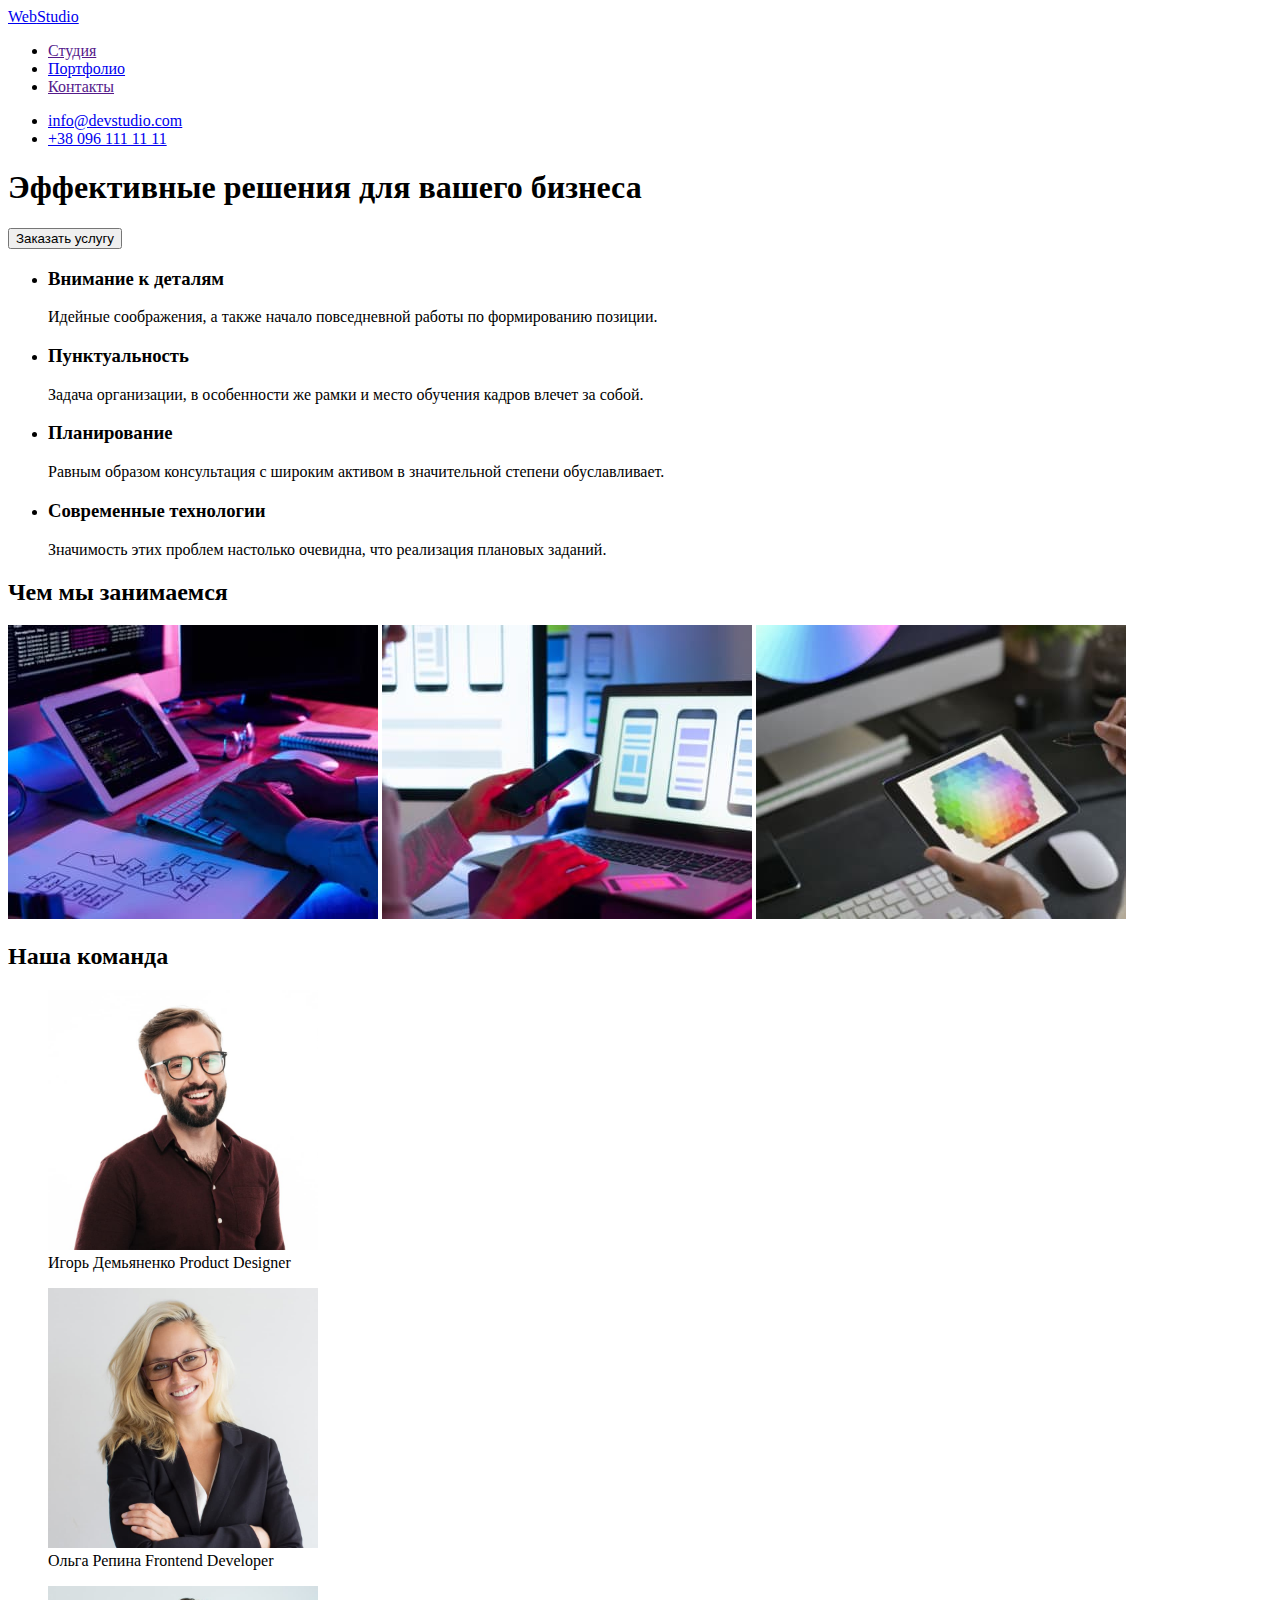
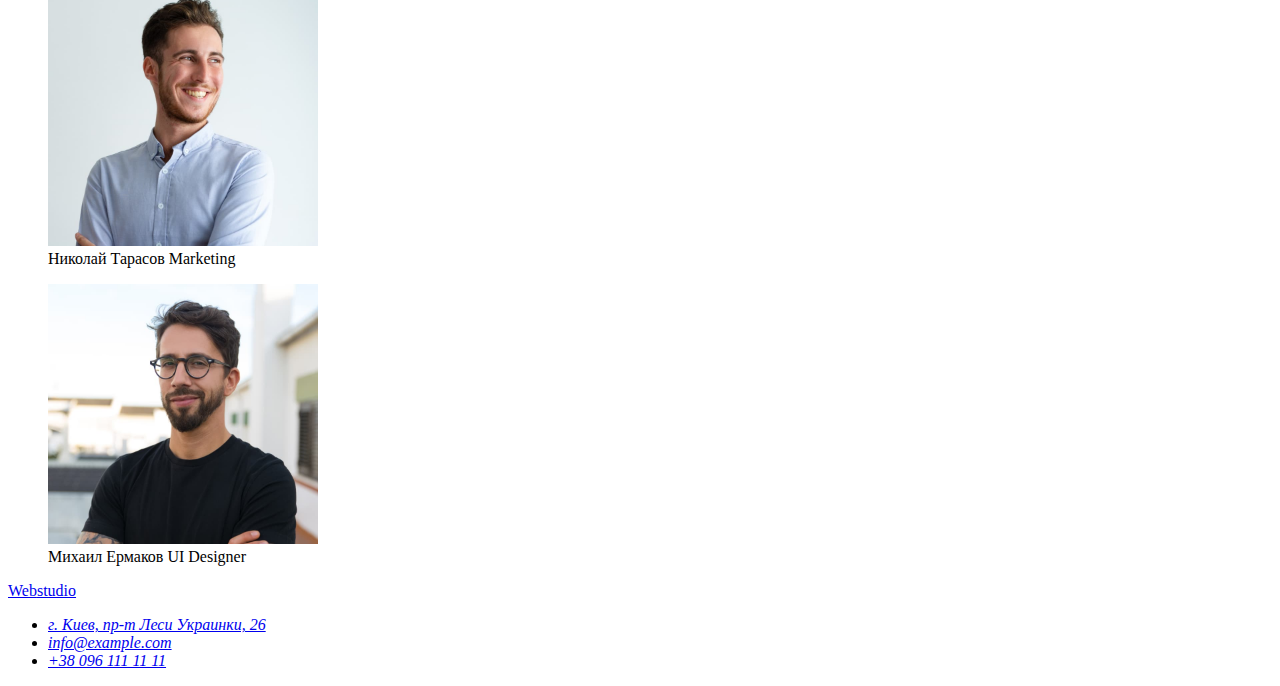
<file: index.html>
<!DOCTYPE html>
<html lang="ru">
  <head>
    <meta charset="UTF-8" />
    <meta http-equiv="X-UA-Compatible" content="IE=edge" />
    <meta name="viewport" content="width=device-width, initial-scale=1.0" />
    
    <title>WebStudio</title>
  </head>
  <body>
    <header>
      <a href="#" target="_blank"><span>Web</span>Studio</a>
      <nav>
        <ul>
          <li><a href="" target="_blank">Студия</a></li>
          <li><a href="/portfolio.html" target="_blank">Портфолио</a></li>
          <li><a href="" target="_blank">Контакты</a></li>
        </ul>
      </nav>
      <ul>
        <li>
          <a href="mailto:info@devstudio.com">info@devstudio.com</a>
        </li>
        <li>
          <a href="tel:+380961111111">+38 096 111 11 11</a>
        </li>
      </ul>
    </header>
    <main>
      <section>
        <h1>Эффективные решения для вашего бизнеса</h1>
        <button type="button">Заказать услугу</button>
      </section>
      <section>
        <ul>
          <li>
            <h3>Внимание к деталям</h3>
            <p>
              Идейные соображения, а также начало повседневной работы по
              формированию позиции.
            </p>
          </li>
          <li>
            <h3>Пунктуальность</h3>
            <p>
              Задача организации, в особенности же рамки и место обучения кадров
              влечет за собой.
            </p>
          </li>
          <li>
            <h3>Планирование</h3>
            <p>
              Равным образом консультация с широким активом в значительной
              степени обуславливает.
            </p>
          </li>
          <li>
            <h3>Современные технологии</h3>
            <p>
              Значимость этих проблем настолько очевидна, что реализация
              плановых заданий.
            </p>
          </li>
        </ul>
      </section>
      <section>
        <h2>Чем мы занимаемся</h2>
        <img src="./images/laptop.jpg" alt="desktop" width="370" />
        <img src="./images/phone.jpg" alt="mobile" width="370" />
        <img src="./images/tablet.jpg" alt="tablet" width="370" />
      </section>
      <section>
        <h2>Наша команда</h2>
        <figure>
          <img src="./images/ihor.jpg" alt="Ihor" width="270" />
          <figcaption>Игорь Демьяненко Product Designer</figcaption>
        </figure>
        <figure>
          <img src="./images/olga.jpg" alt="Olga" width="270" />
          <figcaption>Ольга Репина Frontend Developer</figcaption>
        </figure>
        <figure>
          <img src="./images/niko.jpg" alt="Niko" width="270" />
          <figcaption>Николай Тарасов Marketing</figcaption>
        </figure>
        <figure>
          <img src="./images/michael.jpg" alt="Michael" width="270" />
          <figcaption>Михаил Ермаков UI Designer</figcaption>
        </figure>
      </section>
    </main>
    <footer>
      <a href="./index.html"><span>Web</span>studio</a>
      <address>
        <ul>
          <li>
            <a
              href="https://bit.ly/3pXMvUd"
              target="_blank"
              rel="noopener noreferrer"
              >г. Киев, пр-т Леси Украинки, 26</a
            >
          </li>
          <li>
            <a class="link" href="mailto:info@devstudio.com"
              >info@example.com</a
            >
          </li>
          <li><a href="tel:+380961111111">+38 096 111 11 11</a></li>
        </ul>
      </address>
    </footer>
  </body>
</html>
</file>
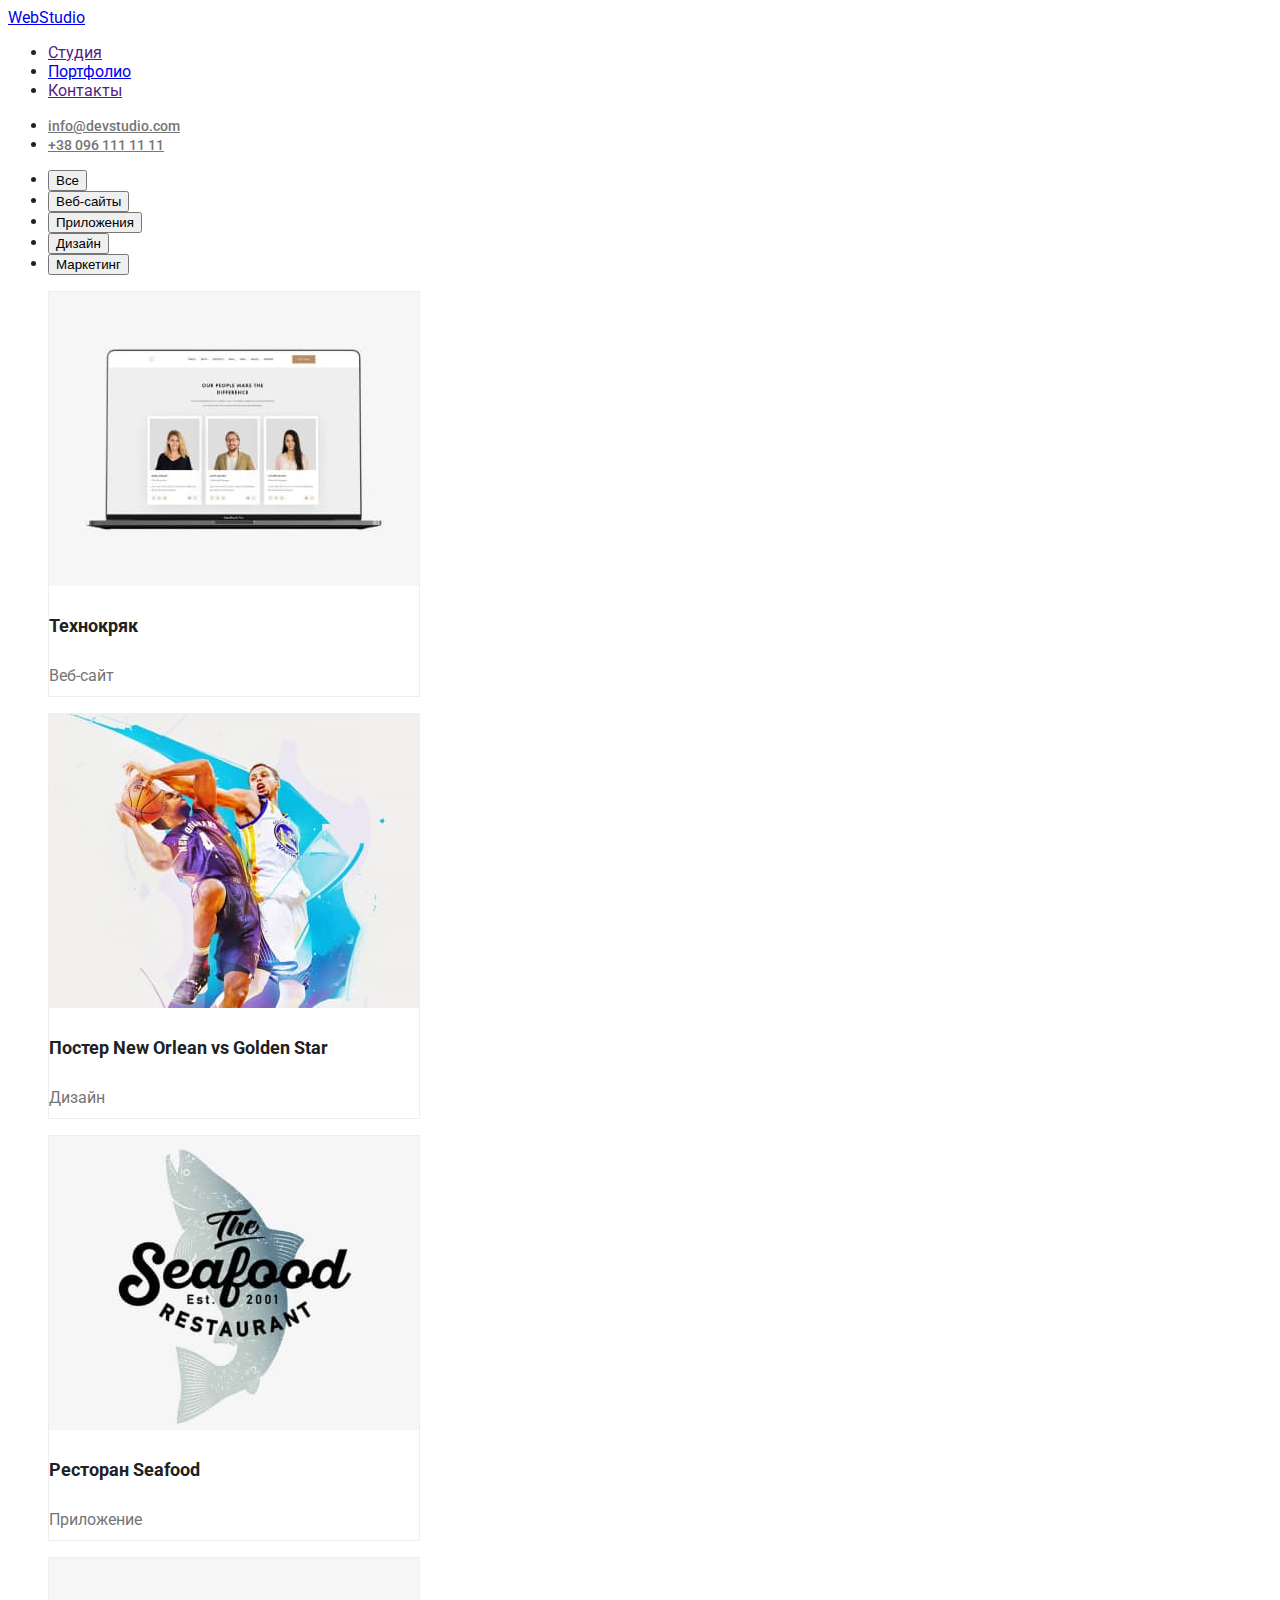
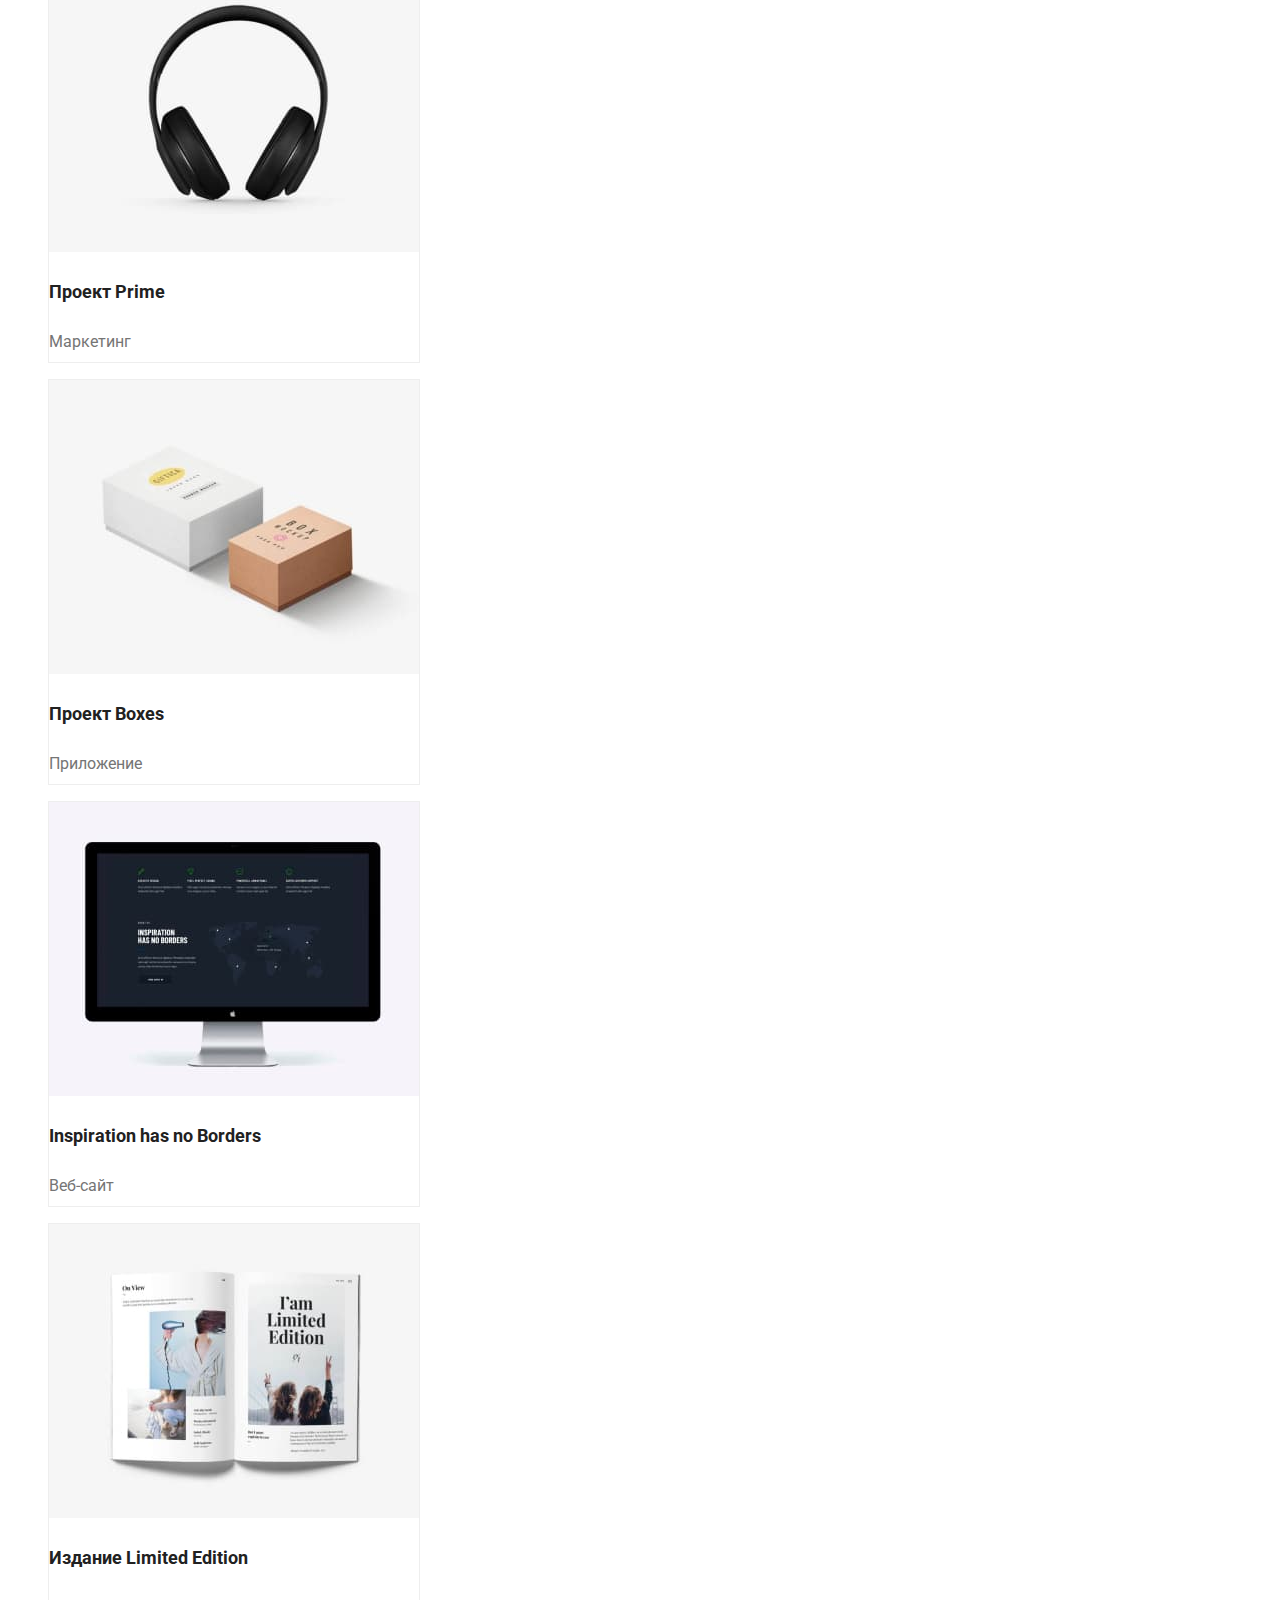
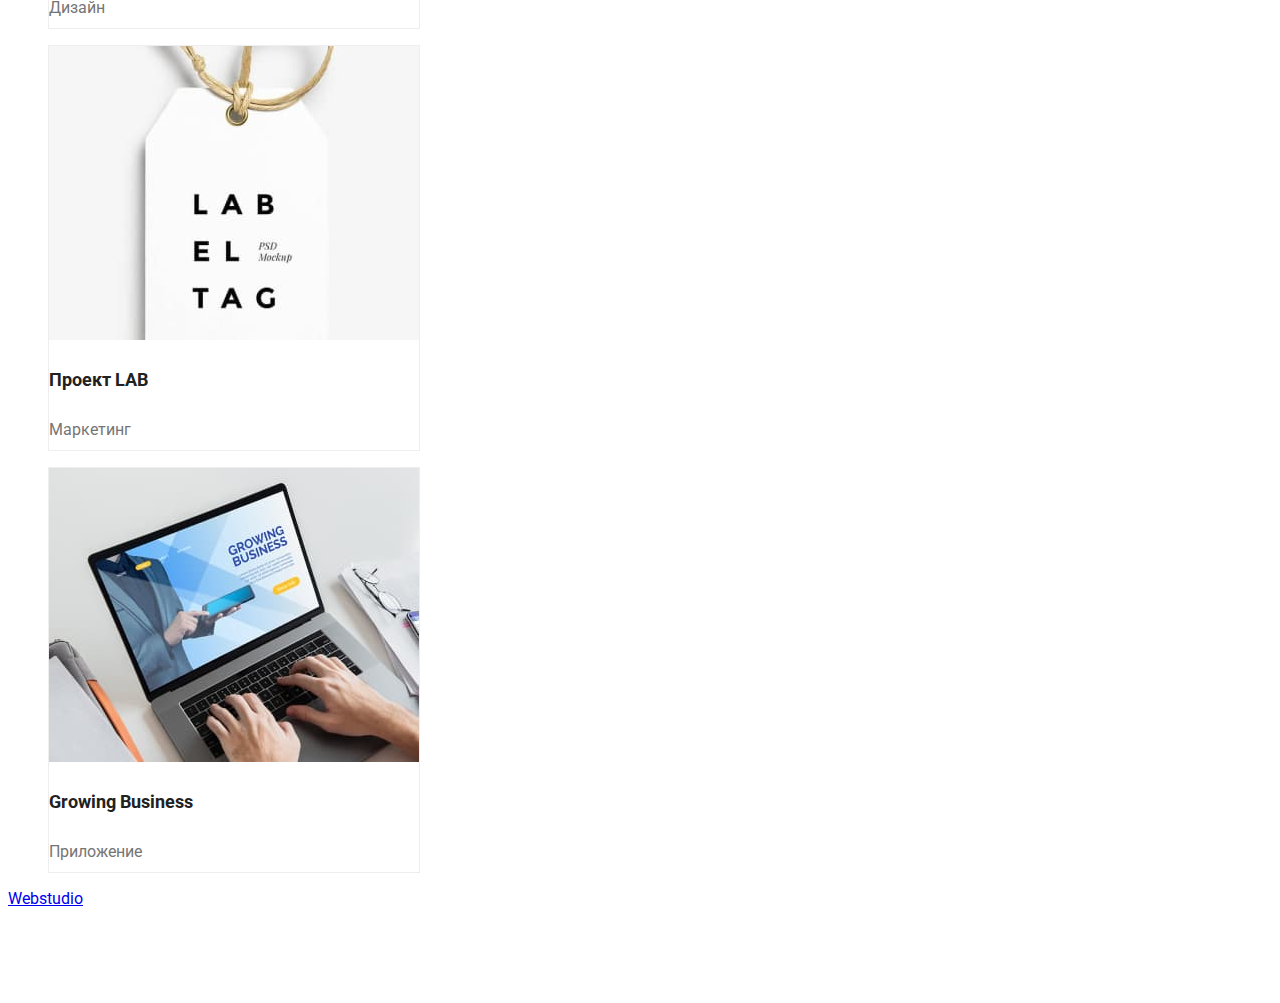
<file: portfolio.html>
<!DOCTYPE html>
<html lang="en">
  <head>
    <meta charset="UTF-8" />
    <meta http-equiv="X-UA-Compatible" content="IE=edge" />
    <meta name="viewport" content="width=device-width, initial-scale=1.0" />
    <link href="./css/styles.css" rel="stylesheet" />
    <link rel="preconnect" href="https://fonts.googleapis.com" />
    <link rel="preconnect" href="https://fonts.gstatic.com" crossorigin />
    <link
      href="https://fonts.googleapis.com/css2?family=Raleway:wght@700&family=Roboto:wght@400;500;700;900&display=swap"
      rel="stylesheet"
    />
    <title>Portfolio</title>
  </head>
  <body>
    <header class="portfolio-header">
      <a href="./index.html" target="_blank"><span>Web</span>Studio</a>
      <nav>
        <ul>
          <li><a href="" target="_blank">Студия</a></li>
          <li><a href="portfolio.html" target="_blank">Портфолио</a></li>
          <li><a href="" target="_blank">Контакты</a></li>
        </ul>
      </nav>
      <ul class="contact-address">
        <li>
          <a href="mailto:info@devstudio.com">info@devstudio.com</a>
        </li>
        <li>
          <a href="tel:+380961111111">+38 096 111 11 11</a>
        </li>
      </ul>
    </header>
    <main>
      <div class="content">
        <ul>
          <li><button type="button">Все</button></li>
          <li><button type="button">Веб-сайты</button></li>
          <li><button type="button">Приложения</button></li>
          <li><button type="button">Дизайн</button></li>
          <li><button type="button">Маркетинг</button></li>
        </ul>
      </div>
      <div class="cards">
        <figure>
          <img src="./images/website.jpg" alt="techcrash" width="370" />
          <figcaption>
            <h3>Технокряк</h3>
            <p>Веб-сайт</p>
          </figcaption>
        </figure>
        <figure>
          <img src="./images/design-post.jpg" alt="design-post" width="370" />
          <figcaption>
            <h3>Постер New Orlean vs Golden Star</h3>
            <p>Дизайн</p>
          </figcaption>
        </figure>
        <figure>
          <img
            src="./images/restoraunt-app.jpg"
            alt="restoraunt-app"
            width="370"
          />
          <figcaption>
            <h3>Ресторан Seafood</h3>
            <p>Приложение</p>
          </figcaption>
        </figure>
        <figure>
          <img src="./images/prime-market.jpg" alt="prime-market" width="370" />
          <figcaption>
            <h3>Проект Prime</h3>
            <p>Маркетинг</p>
          </figcaption>
        </figure>
        <figure>
          <img src="./images/box-app.jpg" alt="box-app" width="370" />
          <figcaption>
            <h3>Проект Boxes</h3>
            <p>Приложение</p>
          </figcaption>
        </figure>
        <figure>
          <img
            src="./images/insperation-website.jpg"
            alt="insperation-website"
            width="370"
          />
          <figcaption>
            <h3>Inspiration has no Borders</h3>
            <p>Веб-сайт</p>
          </figcaption>
        </figure>
        <figure>
          <img
            src="./images/limited-edition-design.jpg"
            alt="limited-edition-design"
            width="370"
          />
          <figcaption>
            <h3>Издание Limited Edition</h3>
            <p>Дизайн</p>
          </figcaption>
        </figure>
        <figure>
          <img src="./images/market-lab.jpg" alt="market-lab" width="370" />
          <figcaption>
            <h3>Проект LAB</h3>
            <p>Маркетинг</p>
          </figcaption>
        </figure>
        <figure>
          <img src="./images/business-app.jpg" alt="" width="370" />
          <figcaption>
            <h3>Growing Business</h3>
            <p>Приложение</p>
          </figcaption>
        </figure>
      </div>
    </main>
    <footer class="portfolio-footer">
      <a href="./index.html"><span>Web</span>studio</a>
      <address class="company-address">
        <ul>
          <li class="location-address">
            <a
              href="https://bit.ly/3pXMvUd"
              target="_blank"
              rel="noopener noreferrer"
              >г. Киев, пр-т Леси Украинки, 26</a
            >
          </li>
          <li class="mail-address">
            <a class="link" href="mailto:info@devstudio.com"
              >info@example.com</a
            >
          </li>
          <li class="tel-address">
            <a href="tel:+380961111111">+38 096 111 11 11</a>
          </li>
        </ul>
      </address>
    </footer>
  </body>
</html>
</file>
<file: css/styles.css>
:root {
  --hover-color: #2196f3;
  --white-color: #ffffff;
  --main-background: #e5e5e5;
  --background-color-dark: #2f303a;
  --main-color: #212121;
  --grey-color: #757575;
  --address-color: rgba(255, 255, 255, 0.6);
}

body {
  font-family: Roboto, Raleway, sans-serif;
  background: #ffffff;
  color: var(--main-color);
}

.pages-header {
  background: var(--white-color);
}

.nav-site .item a {
  display: block;
  color: var(--main-color);
  text-decoration: none;
  font-weight: 500;
  line-height: 1.14;
  letter-spacing: 0.02em;
}

.pages-header .nav-contacts a {
  font-size: 14px;
  font-weight: 500;
  color: var(--grey-color);
  text-decoration: none;
}

.nav-contacts a:hover,
a:focus {
  color: var(--hover-color);
}

.pages-footer {
  background: var(--background-color-dark);
}

.cards figure {
  width: 370px;
  height: 404px;
  border: 1px solid #eeeeee;
  background: var(--white-color);
}

.company-address li a {
  color: var(--white-color);
  line-height: 1.4;
}

.company-logo {
  color: var(--main-color);
  text-decoration: none;
  font-family: Raleway, sans-serif;
  font-weight: 700;
  font-size: 26px;
  line-height: 1.2;
}

.pages-footer .footer-logo {
  color: var(--white-color);
  text-decoration: none;
  font-family: Raleway, sans-serif;
  font-weight: 700;
  font-size: 26px;
  line-height: 1.2;
}

.blue-logo {
  color: var(--hover-color);
}

.pages-header a,
.pages-header a:active,
.company-address a,
.company-address a:active,
.pages-footer a,
.pages-footer a:active {
  color: var(--main-color);
  text-decoration: none;
}

.pages-header a:hover,
.pages-header a:focus,
.company-address a:hover,
.company-address a:focus,
.pages-footer a:hover,
.pages-footer a:focus,
.company-address .mail-address a:hover,
.company-address .mail-address a:focus,
.company-address .tel-address a:hover,
.company-address .tel-address a:focus {
  color: var(--hover-color);
}

.filter button {
  width: 128px;
  height: 38px;
  color: var(--main-color);
  background: #f5f4fa;
  border: 0;
  border-radius: 4px;
  font-size: 16px;
  line-height: 1.5;
  font-family: inherit;
  font-weight: 500;
  cursor: pointer;
}

.filter button:hover,
.filter button:focus {
  width: 128px;
  height: 38px;
  background: var(--hover-color);
  color: var(--white-color);
  border: 0;
  border-radius: 4px;
}

.pages-header li,
.filter li,
.company-address li,
.cards li {
  list-style-type: none;
}

.pages-header li a {
  font-size: 14px;
  font-weight: 500;
}

.cards h3 {
  color: var(--main-color);
  font-size: 18px;
  font-weight: 700;
  line-height: 2;
}

.cards p {
  color: var(--grey-color);
  font-size: 16px;
  line-height: 1.8;
}

.contact-address a {
  font-size: 14px;
  font-weight: 500;
  color: var(--grey-color);
}

.contact-address a:hover,
a:focus {
  color: var(--hover-color);
}

.activities h2 {
  font-weight: 700;
  font-size: 36px;
  line-height: 1.16;
  text-align: center;
}

.team h2 {
  color: var(--title-color);
  font-weight: 700;
  font-size: 36px;
  line-height: 1.16;
  text-align: center;
}

.team-cards figure h3 {
  color: var(--main-color);
  font-weight: 500;
  font-size: 16px;
  line-height: 1.19;
}

.team-cards figure p {
  color: var(--grey-color);
  font-size: 16px;
  line-height: 1.19;
}

.location-address a {
  color: var(--white-color);
  font-size: 14px;
  font-style: normal;
}

.company-address .mail-address a,
.company-address .tel-address a {
  color: var(--address-color);
  font-size: 14px;
  line-height: 1.5;
}

.features-list {
  list-style: none;
}

.features-list h3 {
  color: var(--main-color);
  font-weight: 700;
  font-size: 14px;
  line-height: 1.14;
  text-transform: uppercase;
}


.features-list p {
  font-size: 14px;
  font-weight: 400;
  line-height: 1.72;
  letter-spacing: 0.03em;
  color: var(--grey-color);
}

.main-header {
  background-color: var(--background-color-dark);
  text-align: center;
}

.main-header h1 {
  color: var(--white-color);
  font-weight: 900;
  font-size: 44px;
  line-height: 1.36;
  letter-spacing: 0.06em;
  text-transform: uppercase;
}

.main-header button {
  color: var(--white-color);
  background: var(--hover-color);
  border: 0px;
  border-radius: 4px;
  min-width: 200px;
  text-align: center;
  cursor: pointer;
  font-weight: 700;
  font-size: 16px;
  font-family: inherit;
  line-height: 1.87;
  letter-spacing: 0.06em;
  box-shadow: 0px 4px 4px rgba(0, 0, 0, 0.15);
}
</file>
